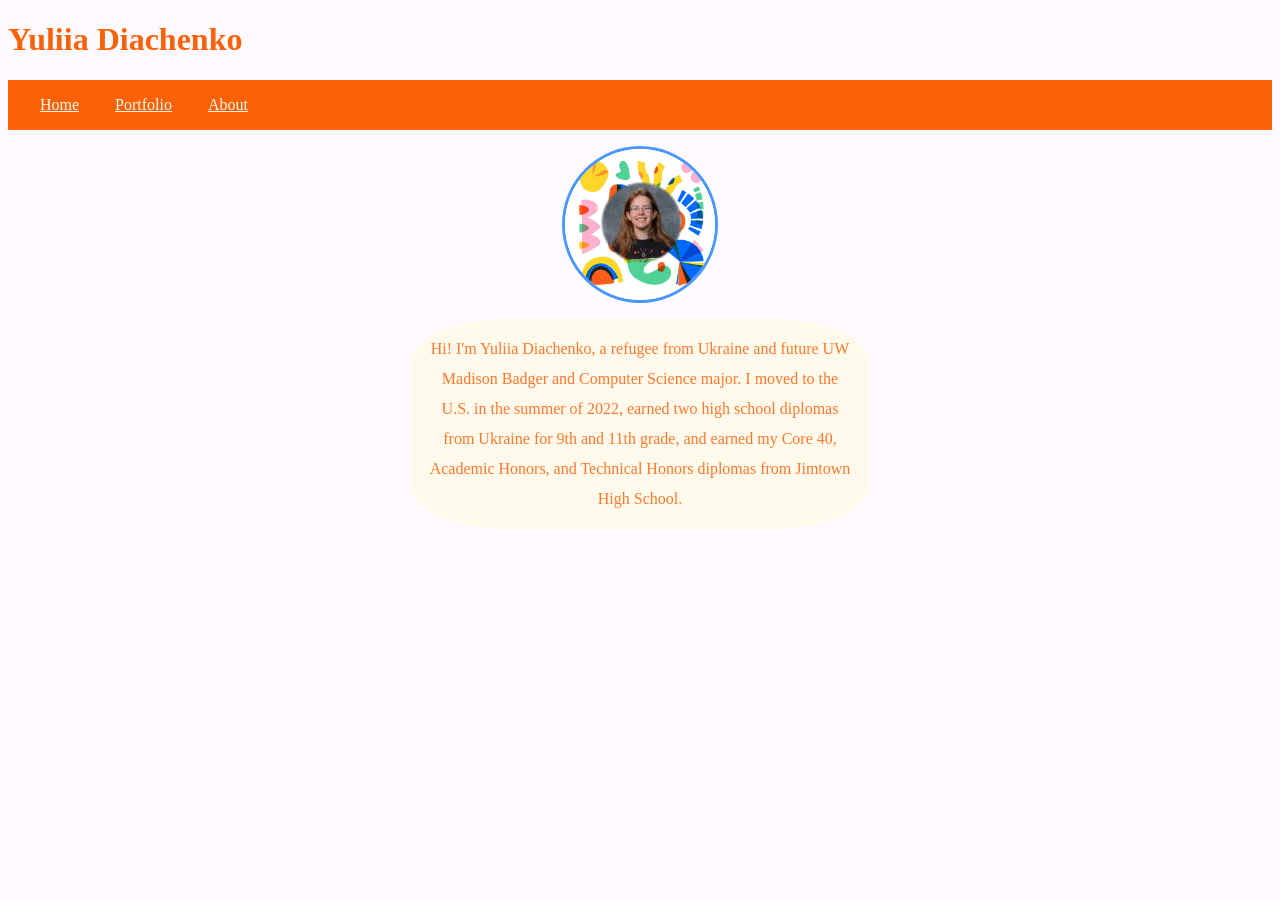
<file: index.html>
<!DOCTYPE html>
<html>
  <head>
    
    <title>Yuliia's Personal Website</title>
    
    <meta charset="utf-8" />
	  <meta http-equiv="X-UA-Compatible" content="IE=edge" />
	  <meta name="viewport" content="width=device-width, initial-scale=1" />

	  <!-- link the webpage's stylesheet -->
	  <link rel="stylesheet" href="/style.css" />

	  <!-- link the webpage's JavaScript file -->
	  <script src="/script.js" defer></script>

    <link rel="stylesheet" href="/style.css" />

  </head>
  
  <body>
    
    <h1>Yuliia Diachenko</h1>
    
  </body>

  <nav>
    <ul>
      <li>
        <a href="index.html">Home</a>
      </li>
        
      <li>
        <a href="portfolio.html">Portfolio</a>
      </li>
    
      <li>
        <a href="about.html">About</a>
      </li>
    </ul>
  </nav>

<img id="selflogo"src="selflogo.png" alt="A photo of a smiling, sandy-haired girl with glasses on, colorful shapes in the background">
  
  <main>

    <p class="intro">Hi! I'm Yuliia Diachenko, a refugee from Ukraine and future UW Madison Badger and Computer Science major. I moved to the U.S. in the summer of 2022, earned two high school diplomas from Ukraine for 9th and 11th grade, and earned my Core 40, Academic Honors, and Technical Honors diplomas from Jimtown High School. </p>
    
  </main>
  
</html>
</file>
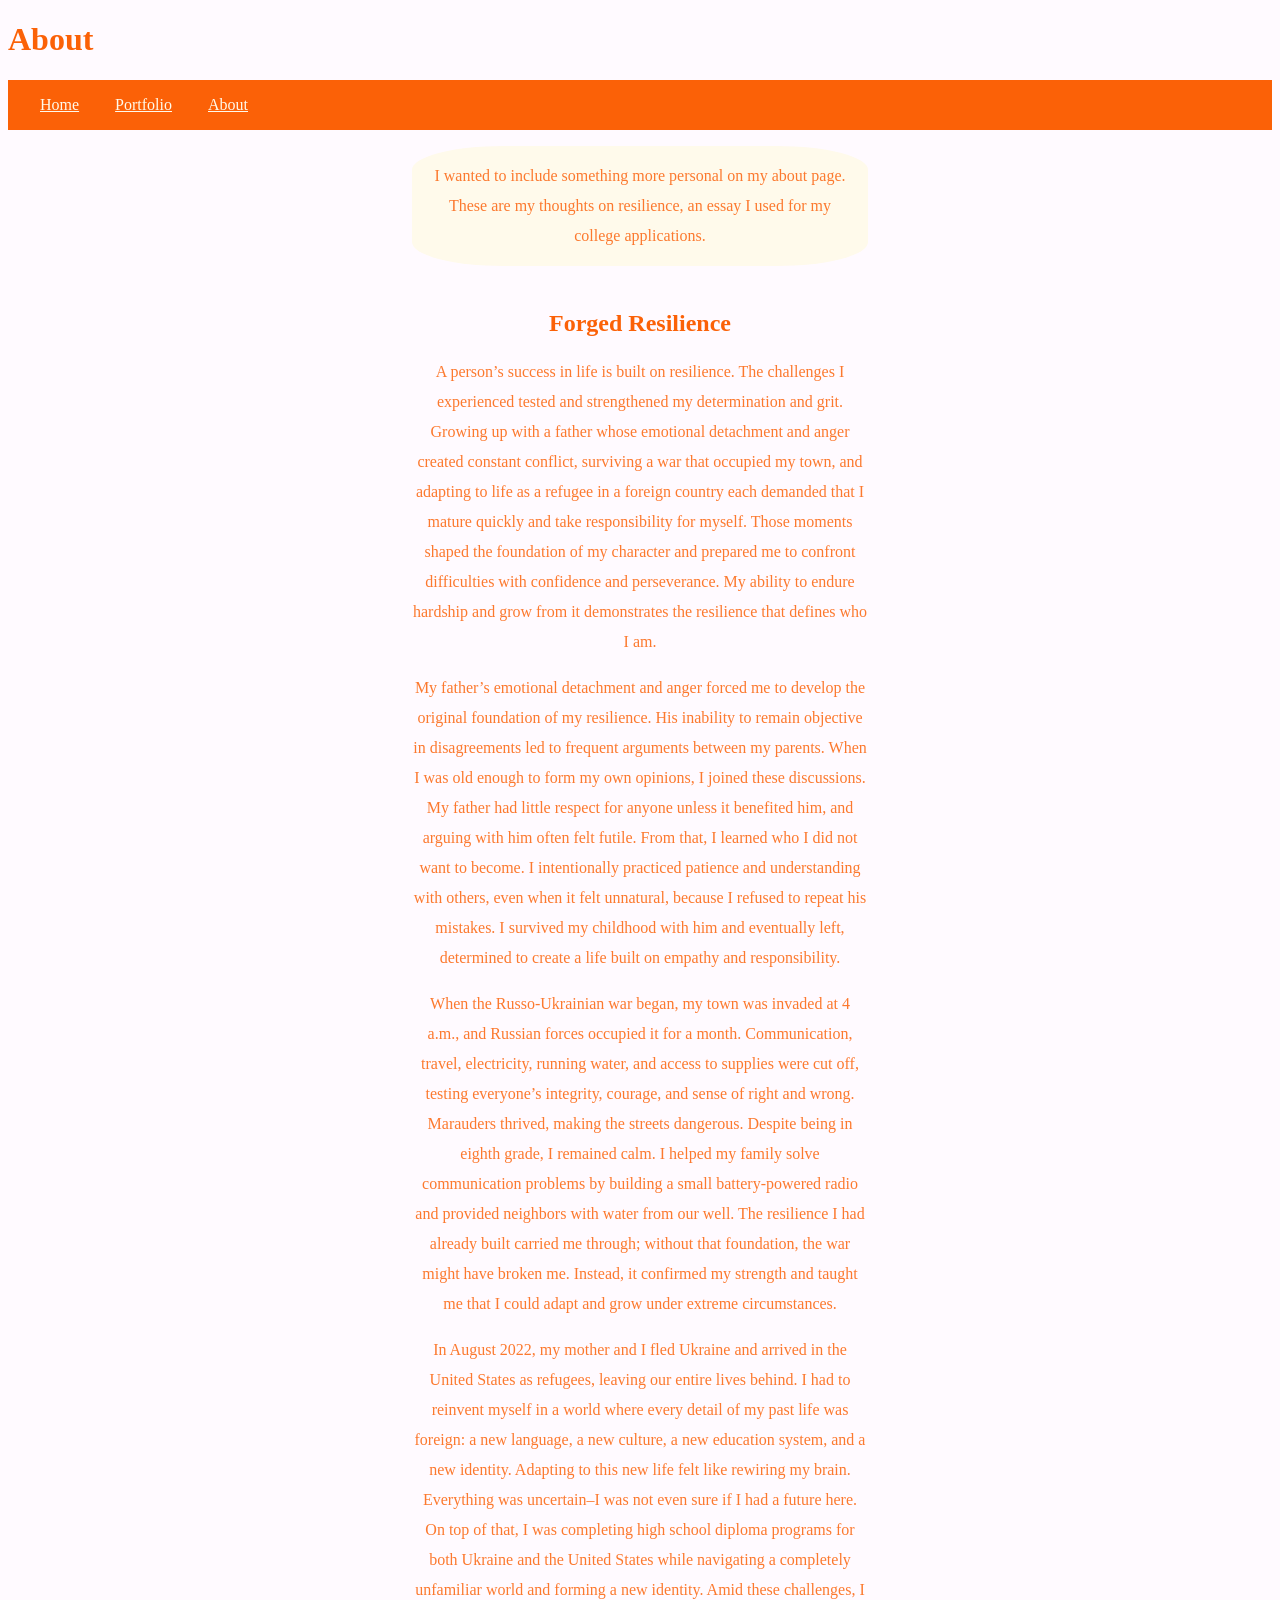
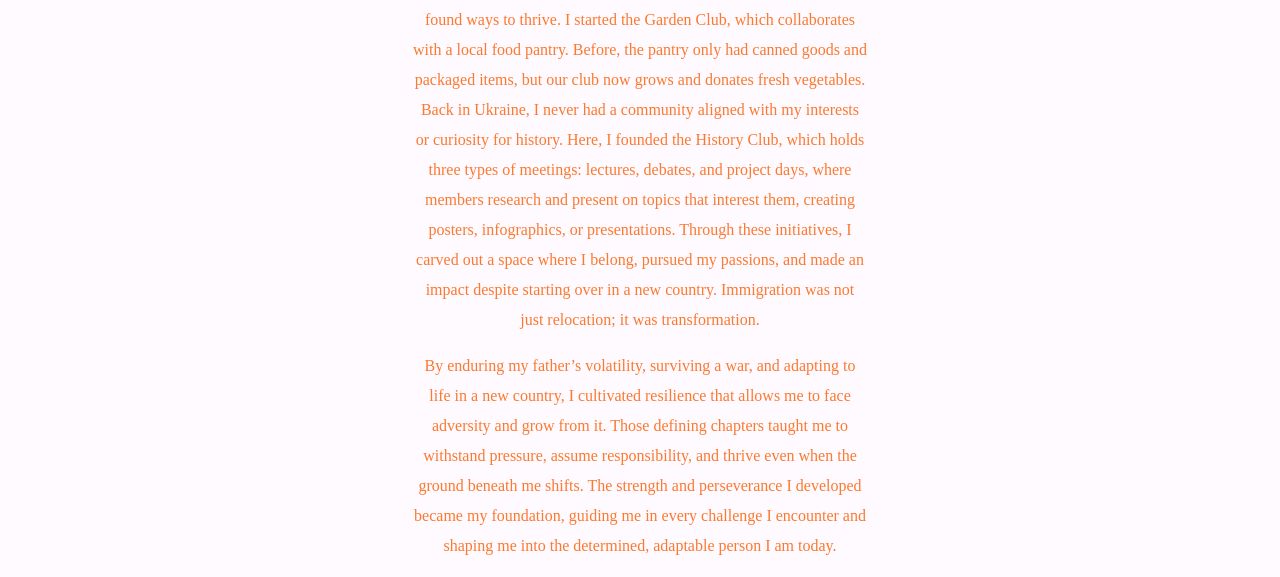
<file: about.html>
<!DOCTYPE html>
<html>
  <head>
    
    <title>Yuliia's Personal Website</title>
    
    <meta charset="utf-8" />
	  <meta http-equiv="X-UA-Compatible" content="IE=edge" />
	  <meta name="viewport" content="width=device-width, initial-scale=1" />

	  <!-- link the webpage's stylesheet -->
	  <link rel="stylesheet" href="/style.css" />

	  <!-- link the webpage's JavaScript file -->
	  <script src="/script.js" defer></script>

  </head>
  
  <body>
    
    <h1>
      About
    </h1>

  </body>

  <nav>
      <ul>
        <li>
          <a href="index.html">Home</a>
        </li>
        
        <li>
          <a href="portfolio.html">Portfolio</a>
        </li>
    
        <li>
          <a href="about.html">About</a>
        </li>
      </ul>
    </nav>
  
  <main>

 <p class="intro">I wanted to include something more personal on my about page. These are my thoughts on resilience, an essay I used for my college applications.</p> 
    
  <h2>
    Forged Resilience
  </h2>
    
 <p>
A person’s success in life is built on resilience. The challenges I experienced tested and strengthened my determination and grit. Growing up with a father whose emotional detachment and anger created constant conflict, surviving a war that occupied my town, and adapting to life as a refugee in a foreign country each demanded that I mature quickly and take responsibility for myself. Those moments shaped the foundation of my character and prepared me to confront difficulties with confidence and perseverance. My ability to endure hardship and grow from it demonstrates the resilience that defines who I am.</p>
<p> My father’s emotional detachment and anger forced me to develop the original foundation of my resilience. His inability to remain objective in disagreements led to frequent arguments between my parents. When I was old enough to form my own opinions, I joined these discussions. My father had little respect for anyone unless it benefited him, and arguing with him often felt futile. From that, I learned who I did not want to become. I intentionally practiced patience and understanding with others, even when it felt unnatural, because I refused to repeat his mistakes. I survived my childhood with him and eventually left, determined to create a life built on empathy and responsibility. </p>
<p> When the Russo-Ukrainian war began, my town was invaded at 4 a.m., and Russian forces occupied it for a month. Communication, travel, electricity, running water, and access to supplies were cut off, testing everyone’s integrity, courage, and sense of right and wrong. Marauders thrived, making the streets dangerous. Despite being in eighth grade, I remained calm. I helped my family solve communication problems by building a small battery-powered radio and provided neighbors with water from our well. The resilience I had already built carried me through; without that foundation, the war might have broken me. Instead, it confirmed my strength and taught me that I could adapt and grow under extreme circumstances. </p>
<p>In August 2022, my mother and I fled Ukraine and arrived in the United States as refugees, leaving our entire lives behind. I had to reinvent myself in a world where every detail of my past life was foreign: a new language, a new culture, a new education system, and a new identity. Adapting to this new life felt like rewiring my brain. Everything was uncertain–I was not even sure if I had a future here. On top of that, I was completing high school diploma programs for both Ukraine and the United States while navigating a completely unfamiliar world and forming a new identity. Amid these challenges, I found ways to thrive. I started the Garden Club, which collaborates with a local food pantry. Before, the pantry only had canned goods and packaged items, but our club now grows and donates fresh vegetables. Back in Ukraine, I never had a community aligned with my interests or curiosity for history. Here, I founded the History Club, which holds three types of meetings: lectures, debates, and project days, where members research and present on topics that interest them, creating posters, infographics, or presentations. Through these initiatives, I carved out a space where I belong, pursued my passions, and made an impact despite starting over in a new country. Immigration was not just relocation; it was transformation. </p>
<p>By enduring my father’s volatility, surviving a war, and adapting to life in a new country, I cultivated resilience that allows me to face adversity and grow from it. Those defining chapters taught me to withstand pressure, assume responsibility, and thrive even when the ground beneath me shifts. The strength and perseverance I developed became my foundation, guiding me in every challenge I encounter and shaping me into the determined, adaptable person I am today.
</p>    
  </main>
    
  </body>


  
</html>
</file>
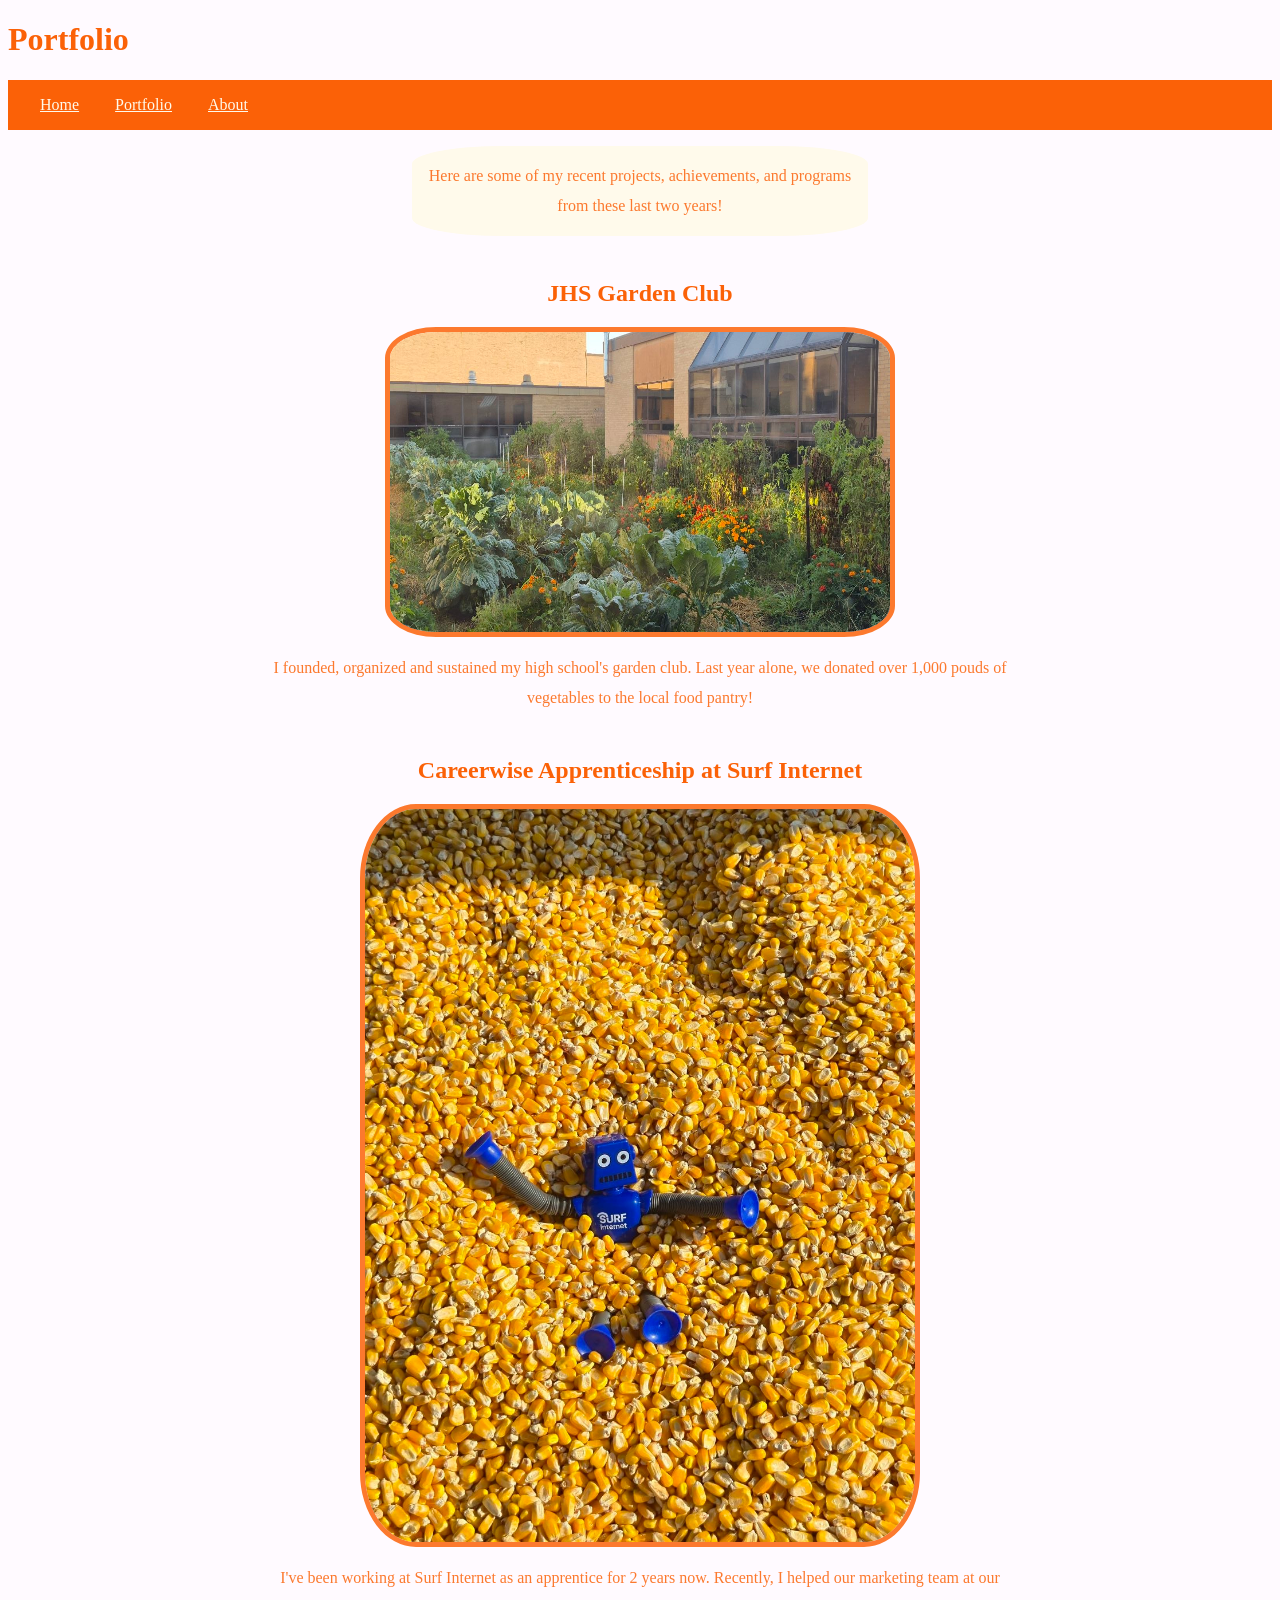
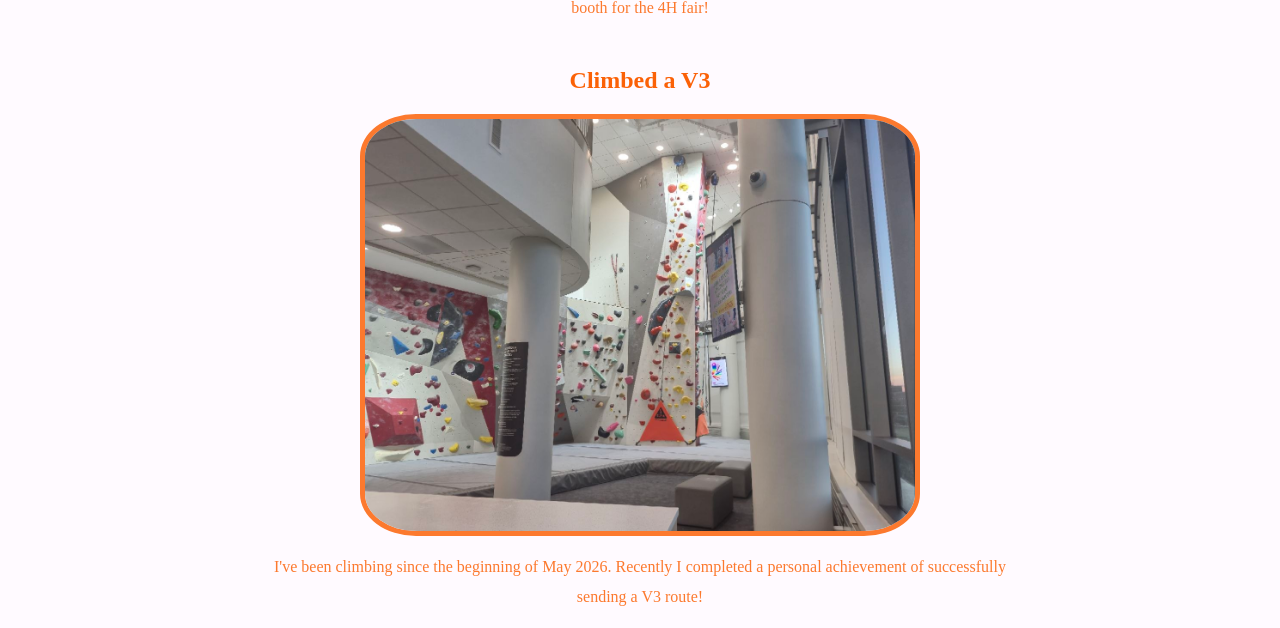
<file: portfolio.html>
<!DOCTYPE html>
<html>
  <head>
    
    <title>Yuliia's Personal Website</title>
    
    <meta charset="utf-8" />
	  <meta http-equiv="X-UA-Compatible" content="IE=edge" />
	  <meta name="viewport" content="width=device-width, initial-scale=1" />

	  <!-- link the webpage's stylesheet -->
	  <link rel="stylesheet" href="/style.css" />

	  <!-- link the webpage's JavaScript file -->
	  <script src="/script.js" defer></script>

  </head>
  
  <body>
    
    <h1>
      Portfolio
    </h1>

  </body>

  <nav>
      <ul>
        <li>
          <a href="index.html">Home</a>
        </li>
        
        <li>
          <a href="portfolio.html">Portfolio</a>
        </li>
    
        <li>
          <a href="about.html">About</a>
        </li>
      </ul>
    </nav>
  
  <main>
 <p class="intro">Here are some of my recent projects, achievements, and programs from these last two years!</p>    
  </main>

<body>  
    <h2>
      JHS Garden Club
    </h2>

    <img class="portimgs"id="garden" src="garden.jpg" alt="A photo of a thriving        garden in the sunset light">
    
    <p>I founded, organized and sustained my high school's garden club. Last year alone, we donated over 1,000 pouds of vegetables to the local food pantry!</p>
    
    <h2>
      Careerwise Apprenticeship at Surf Internet
    </h2>

    <img class="portimgs" src="surf.jpg" alt="Photo of a blue Surf Internet branded robot toy in a tub of corn kernels">
    
    <p>I've been working at Surf Internet as an apprentice for 2 years now. Recently, I helped our marketing team at our booth for the 4H fair!</p>
    
    <h2>
      Climbed a V3
    </h2>

     <img class="portimgs" src="cgym.jpg" alt="A photo of a climbing gym wall with various colorful routes on it">
    
    <p>I've been climbing since the beginning of May 2026. Recently I completed a personal achievement of successfully sending a V3 route!</p>
    

  
</body>


  
</html>
</file>
<file: style.css>
/* STYLE SECTIONING TAGS */

body {
 background-color: #FFFAFF; 
}

head {
  background-color: #363537;
}

main {
  text-align: center;
  margin-top: 0;
  margin-bottom: 0;
  margin-right: 20%;
  margin-left: 20%;
}

/* STYLE TEXT */

h1 {
  color: #FB6107;
  font-family: "Times New Roman", sans-serif;
  padding-top: 1 em;
  padding-bottom: 1 em;
}

h2 {
  color: #FB6107;
  padding-top: 1em;
  text-align: center;
}

p {
  color: #FC792E;
  text-align: center;
  font-family: "Times New Roman", sans-serif;
  line-height: 30px;
  margin-left: 20%;
  margin-right: 20%;
}

li {
  margin: 1em;
  display: inline;
}

/*I'm happy with the visuals of the nav bar as it is without all the edits that are made in the isntructional video. Please don't take that as a negative point, I just like the look of it as is.*/

li a {
  color: #FFFAEB;
}

li a:hover {
  background-color: #F7E36E;
  color: #FB6107;
}

ul {
  list-style-type: none;
  background-color: #FB6107;
  overflow: hidden;
  padding: 1em;
}

/* STYLE IMAGES */

img {
  max-width: 550px;
  border-radius: 10%;
  border: 3px solid #4797FF;

  display: block;
  margin-left: auto;
  margin-right: auto;
  width: 50%;
  /*I took the above edits from W3 because I could not otherwise figure out how to center the images unfortunately. https://www.w3schools.com/howto/howto_css_image_center.asp */
}

/* STYLE NAV BAR */

.intro {
  background-color: #FFFAEB;
  border-radius: 20%;
  padding: 15px;
}

#selflogo {
  border-radius: 80%; 
  max-width: 150px;
}

/*I didn't follow instructions and flipped around what I used for a class and an ID. I do not need an ID for the main page text, but it was great to use for the photo*/

.portimgs {
  border: 5px solid #FC792E;
}

#garden {
  border-radius: 15%
  padding: 20px;
  width: 500px;
  height: 300px;
}
</file>
